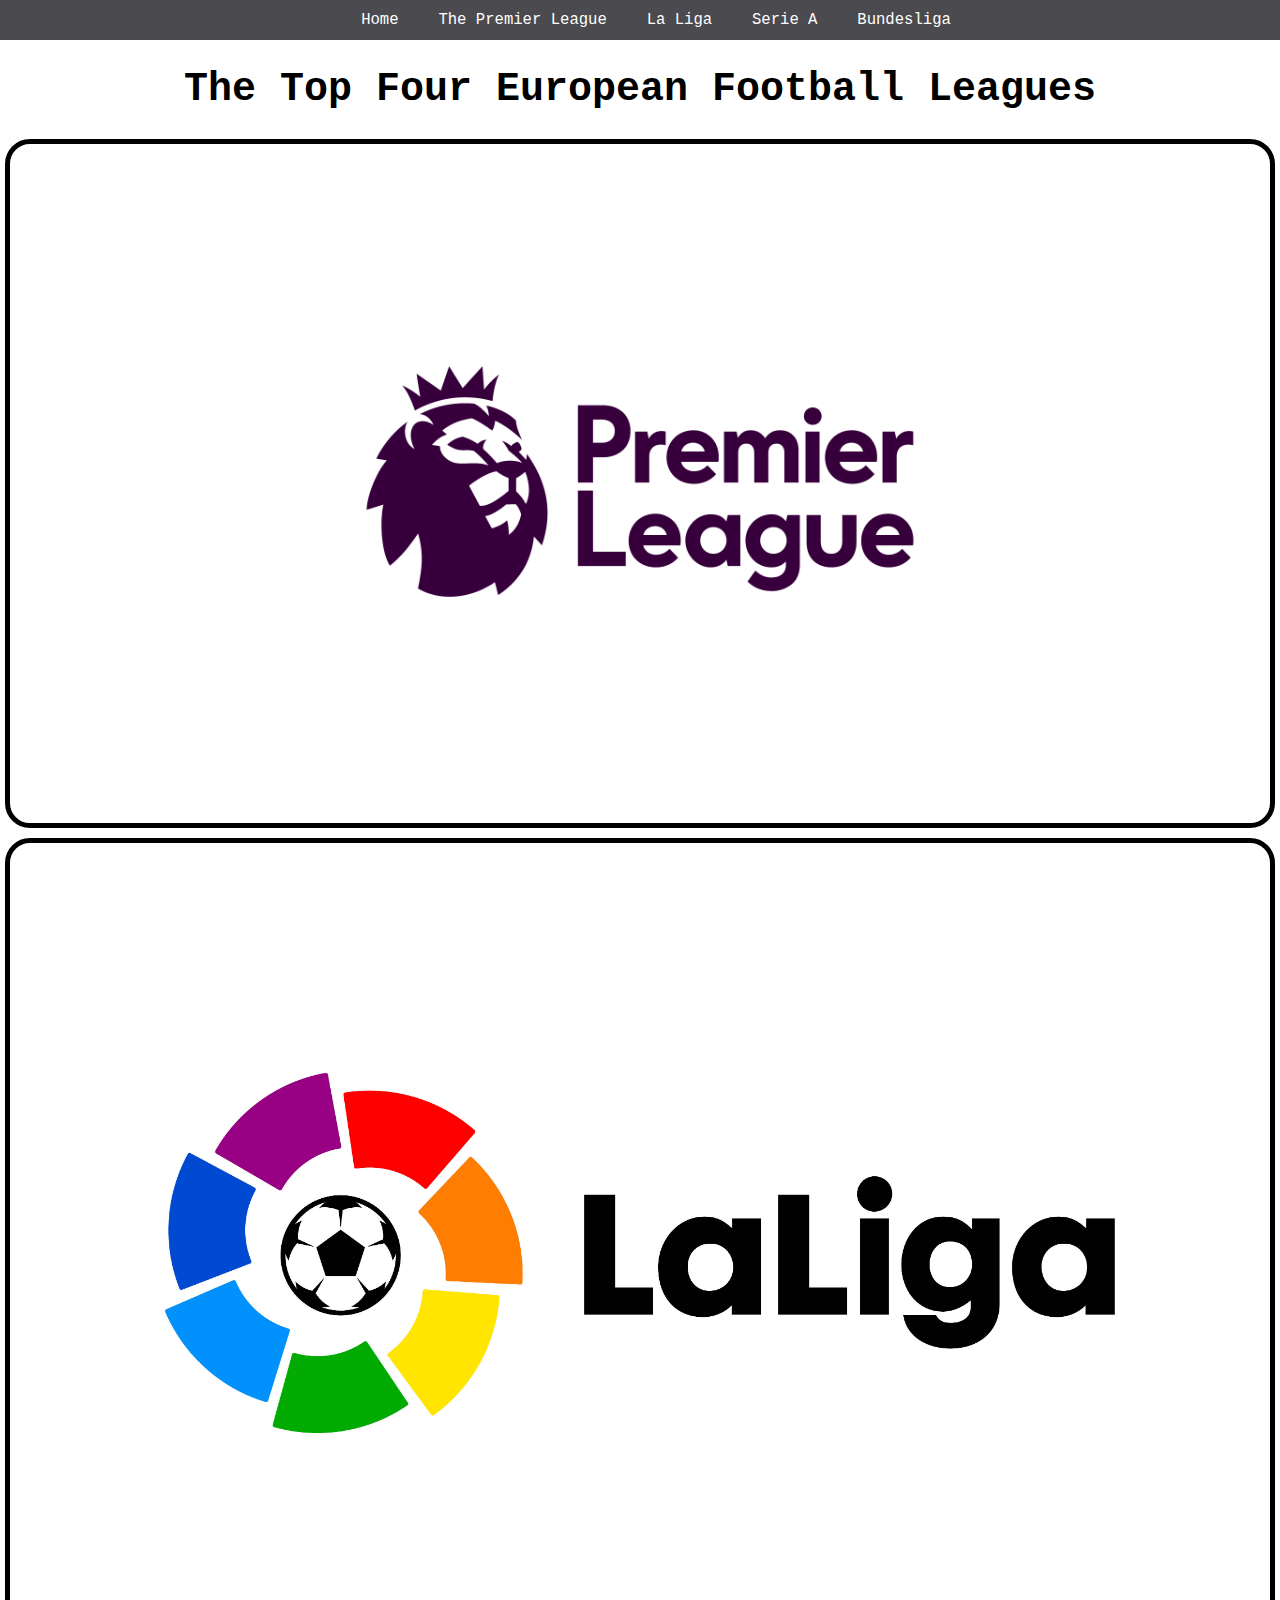
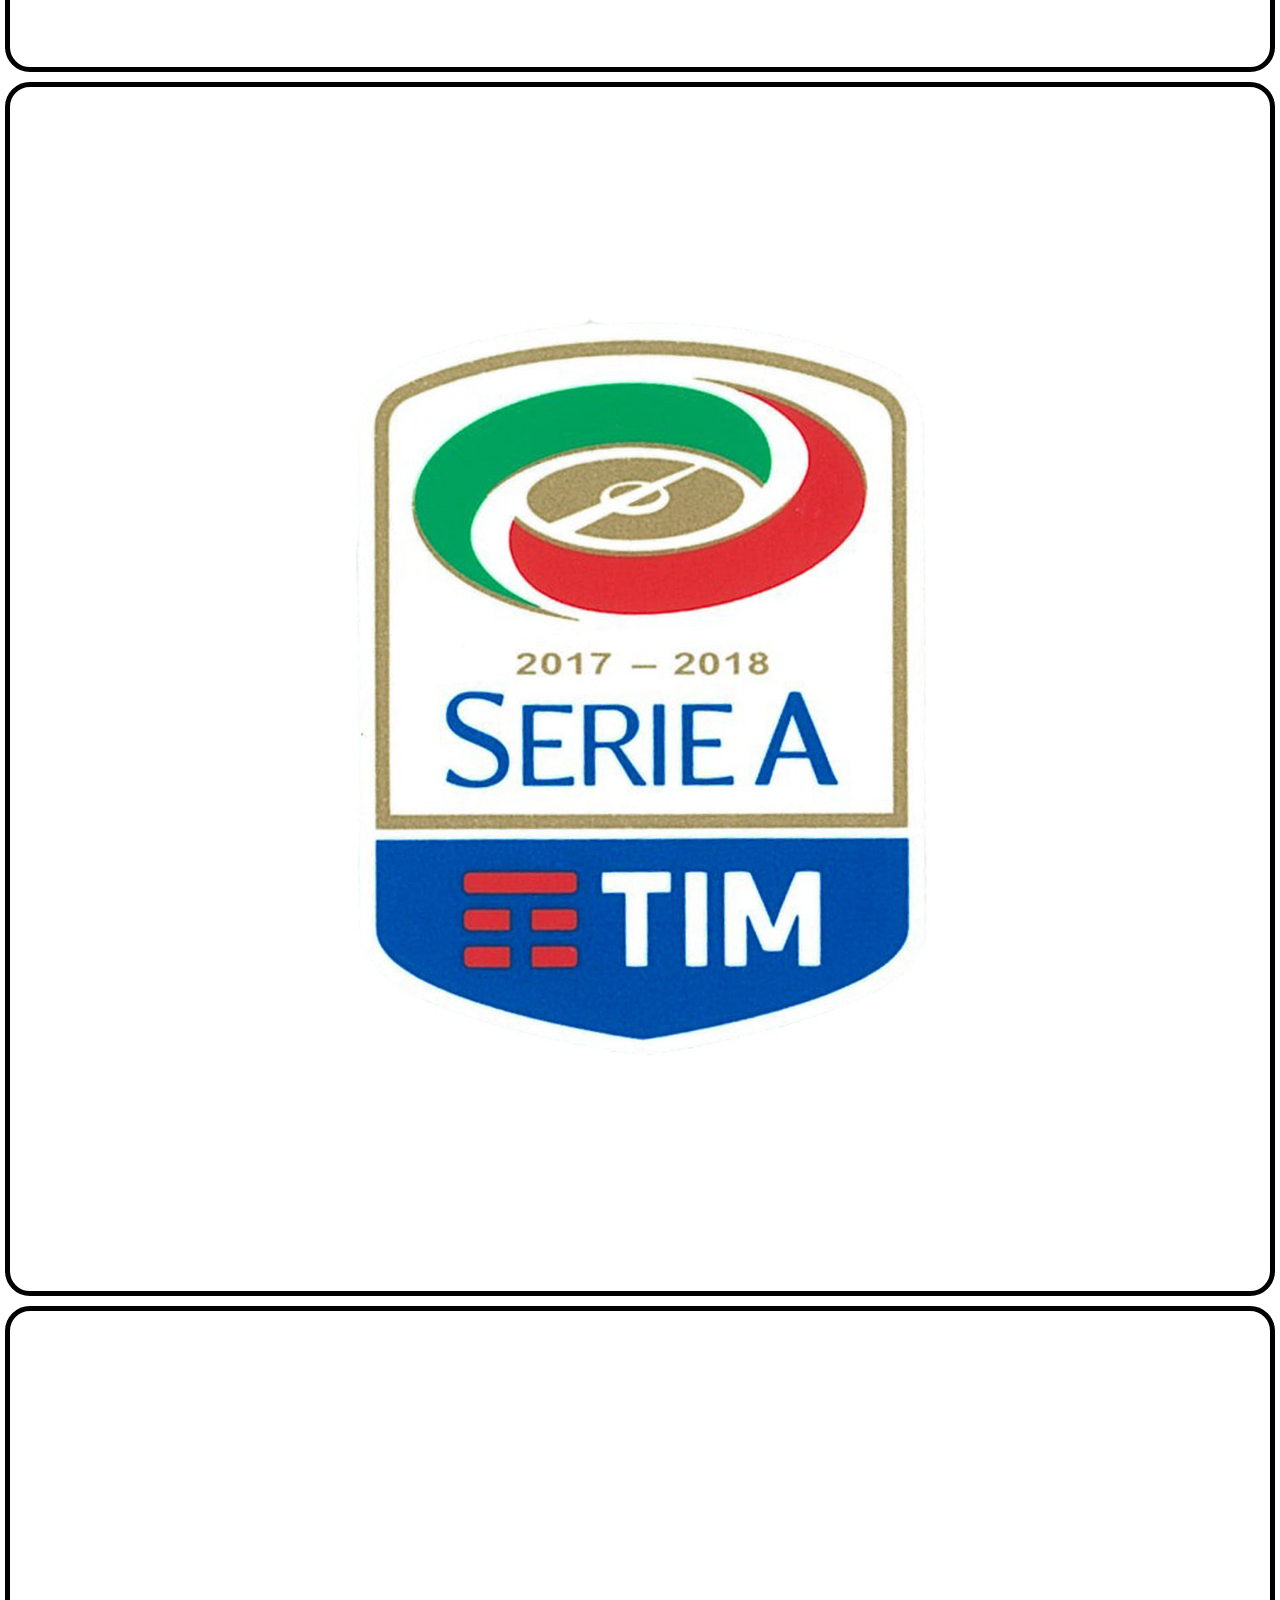
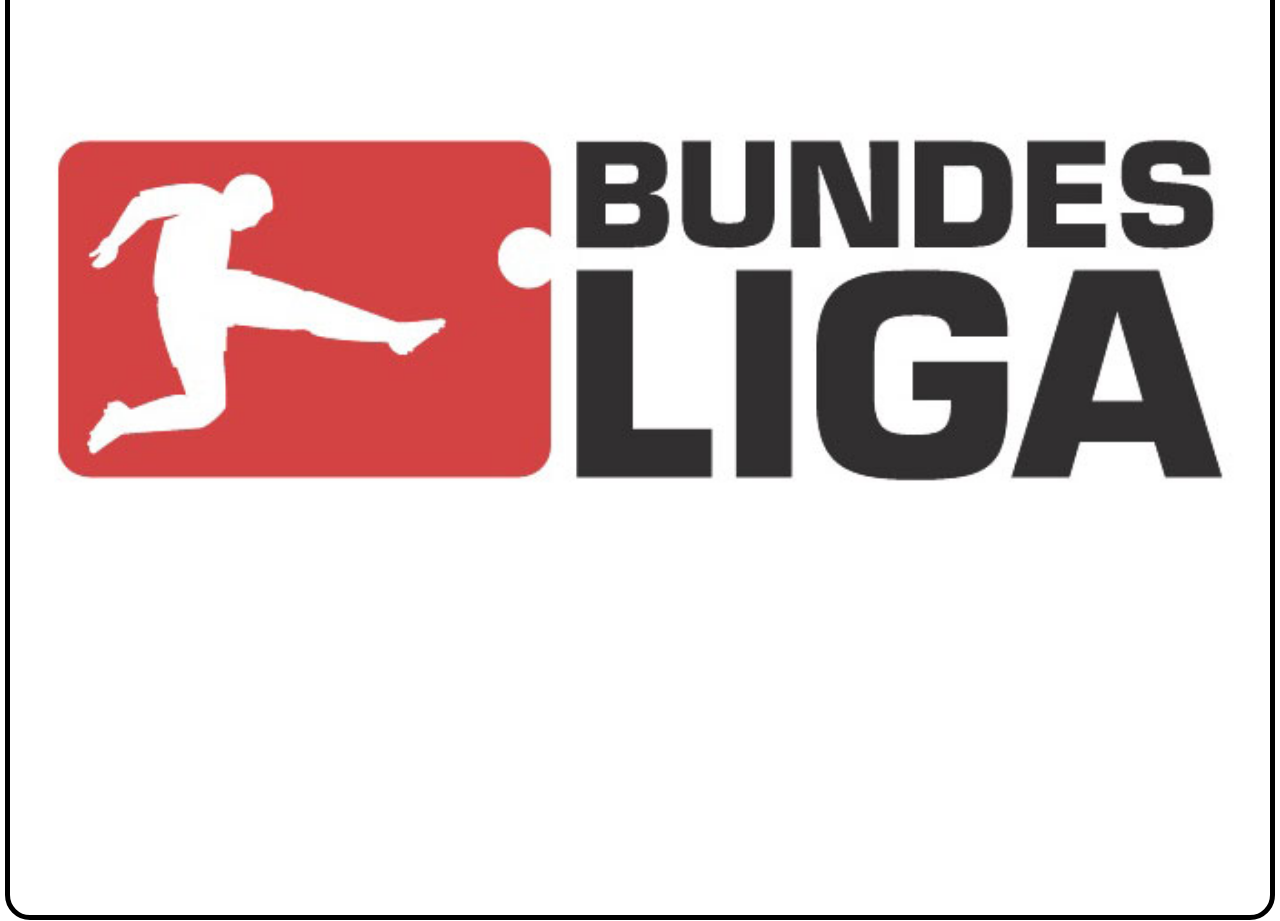
<file: index.html>
<!DOCTYPE html>
<html>
<head>
    <title>First practice web page</title>
    <link rel="stylesheet" href="css/style.css" type="text/css"/>
</head>
<body>
    <nav>
        <ul>
            <li><a href="index.html">Home</a></li>
            <li><a href="pl.html">The Premier League</a></li>
            <li><a href="laliga.html">La Liga</a></li>
            <li><a href="seriea.html">Serie A</a></li>
            <li><a href="bundesliga.html">Bundesliga</a></li>
        </ul>
    </nav>
    <h1>The Top Four European Football Leagues</h1>
			<div>
				<a href="https://www.premierleague.com/" target="_blank">
                    <img src="images/premierleague.jpg" width="100">
                </a>
			</div>
			<div>
				<a href="https://www.laliga.es/en" target="_blank">
                    <img src="images/laliga.jpg" width="100" >
                </a>
			</div>
			<div>
				<a href="https://en.http://www.legaseriea.it/en.org/wiki/Git" target="_blank">
                    <img src="images/seriea.jpg" width="100" >
                </a>
            </div>
            <div>
				<a href="https://www.bundesliga.com/en/bundesliga" target="_blank">
                    <img src="images/bundesliga.jpg" width="100" >
                </a>
            </div>
</body>
</html>
</file>
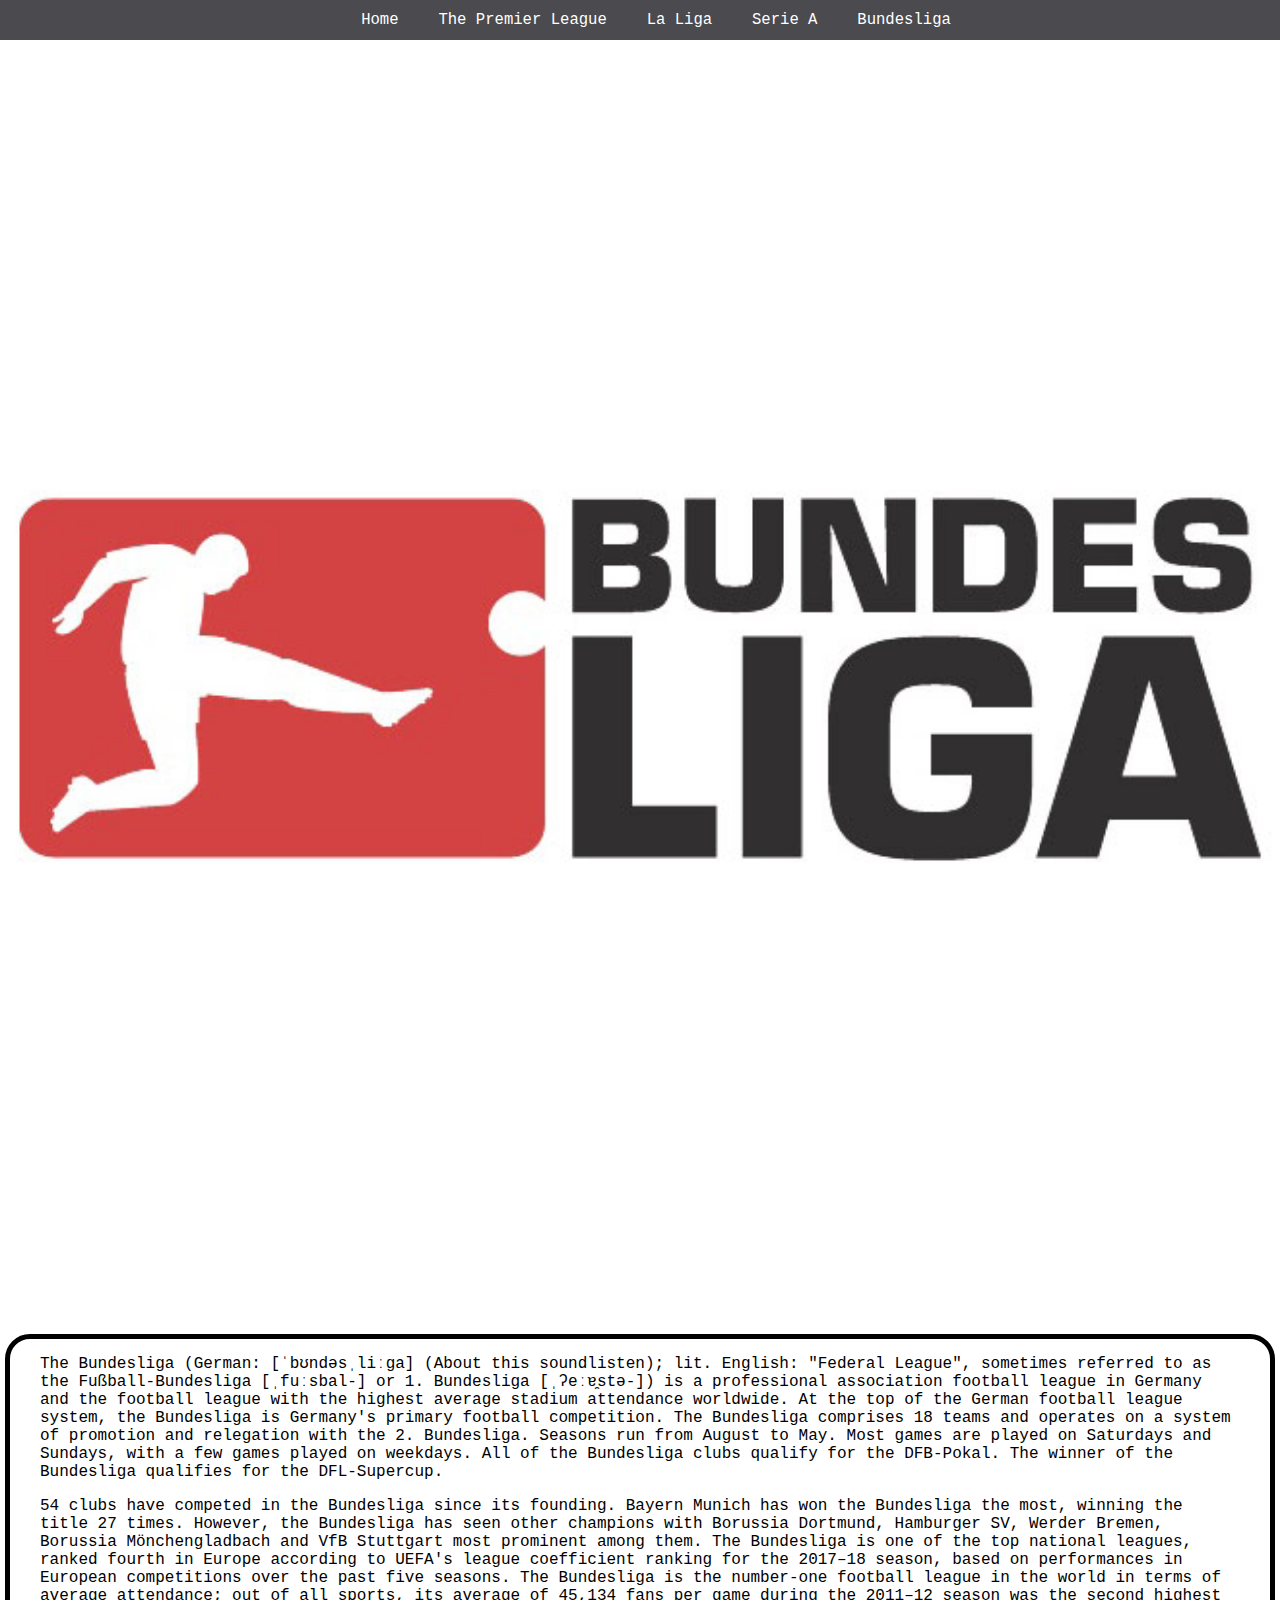
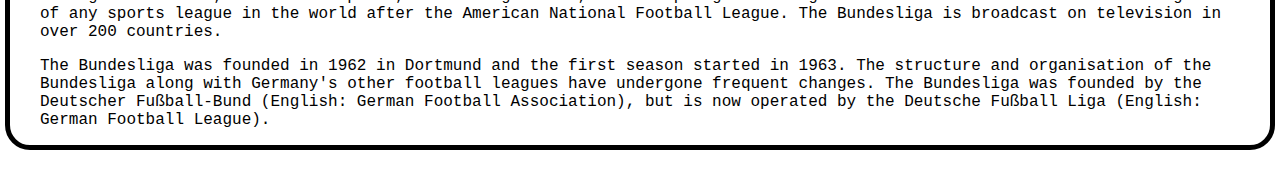
<file: bundesliga.html>
<!DOCTYPE html>
<html>
<head>
    <title>First practice web page</title>
    <link rel="stylesheet" href="css/style.css" type="text/css"/>
</head>
<body>
    <nav>
        <ul>
            <li><a href="index.html">Home</a></li>
            <li><a href="pl.html">The Premier League</a></li>
            <li><a href="laliga.html">La Liga</a></li>
            <li><a href="seriea.html">Serie A</a></li>
            <li><a href="bundesliga.html">Bundesliga</a></li>
        </ul>
    </nav>
<img style="float: center; margin: 0px 0px 0px 0px;" src="images/bundesliga.jpg" width="100" />
<div>
<p>The Bundesliga (German: [ˈbʊndəsˌliːɡa] (About this soundlisten); lit. English: "Federal League", sometimes referred to as the Fußball-Bundesliga [ˌfuːsbal-] or 1. Bundesliga [ˌʔeːɐ̯stə-]) is a professional association football league in Germany and the football league with the highest average stadium attendance worldwide. At the top of the German football league system, the Bundesliga is Germany's primary football competition. The Bundesliga comprises 18 teams and operates on a system of promotion and relegation with the 2. Bundesliga. Seasons run from August to May. Most games are played on Saturdays and Sundays, with a few games played on weekdays. All of the Bundesliga clubs qualify for the DFB-Pokal. The winner of the Bundesliga qualifies for the DFL-Supercup.</p>

<p>54 clubs have competed in the Bundesliga since its founding. Bayern Munich has won the Bundesliga the most, winning the title 27 times. However, the Bundesliga has seen other champions with Borussia Dortmund, Hamburger SV, Werder Bremen, Borussia Mönchengladbach and VfB Stuttgart most prominent among them. The Bundesliga is one of the top national leagues, ranked fourth in Europe according to UEFA's league coefficient ranking for the 2017–18 season, based on performances in European competitions over the past five seasons. The Bundesliga is the number-one football league in the world in terms of average attendance; out of all sports, its average of 45,134 fans per game during the 2011–12 season was the second highest of any sports league in the world after the American National Football League. The Bundesliga is broadcast on television in over 200 countries.</p>

<p>The Bundesliga was founded in 1962 in Dortmund and the first season started in 1963. The structure and organisation of the Bundesliga along with Germany's other football leagues have undergone frequent changes. The Bundesliga was founded by the Deutscher Fußball-Bund (English: German Football Association), but is now operated by the Deutsche Fußball Liga (English: German Football League).</p>
</div>
</body>
</html>
</file>
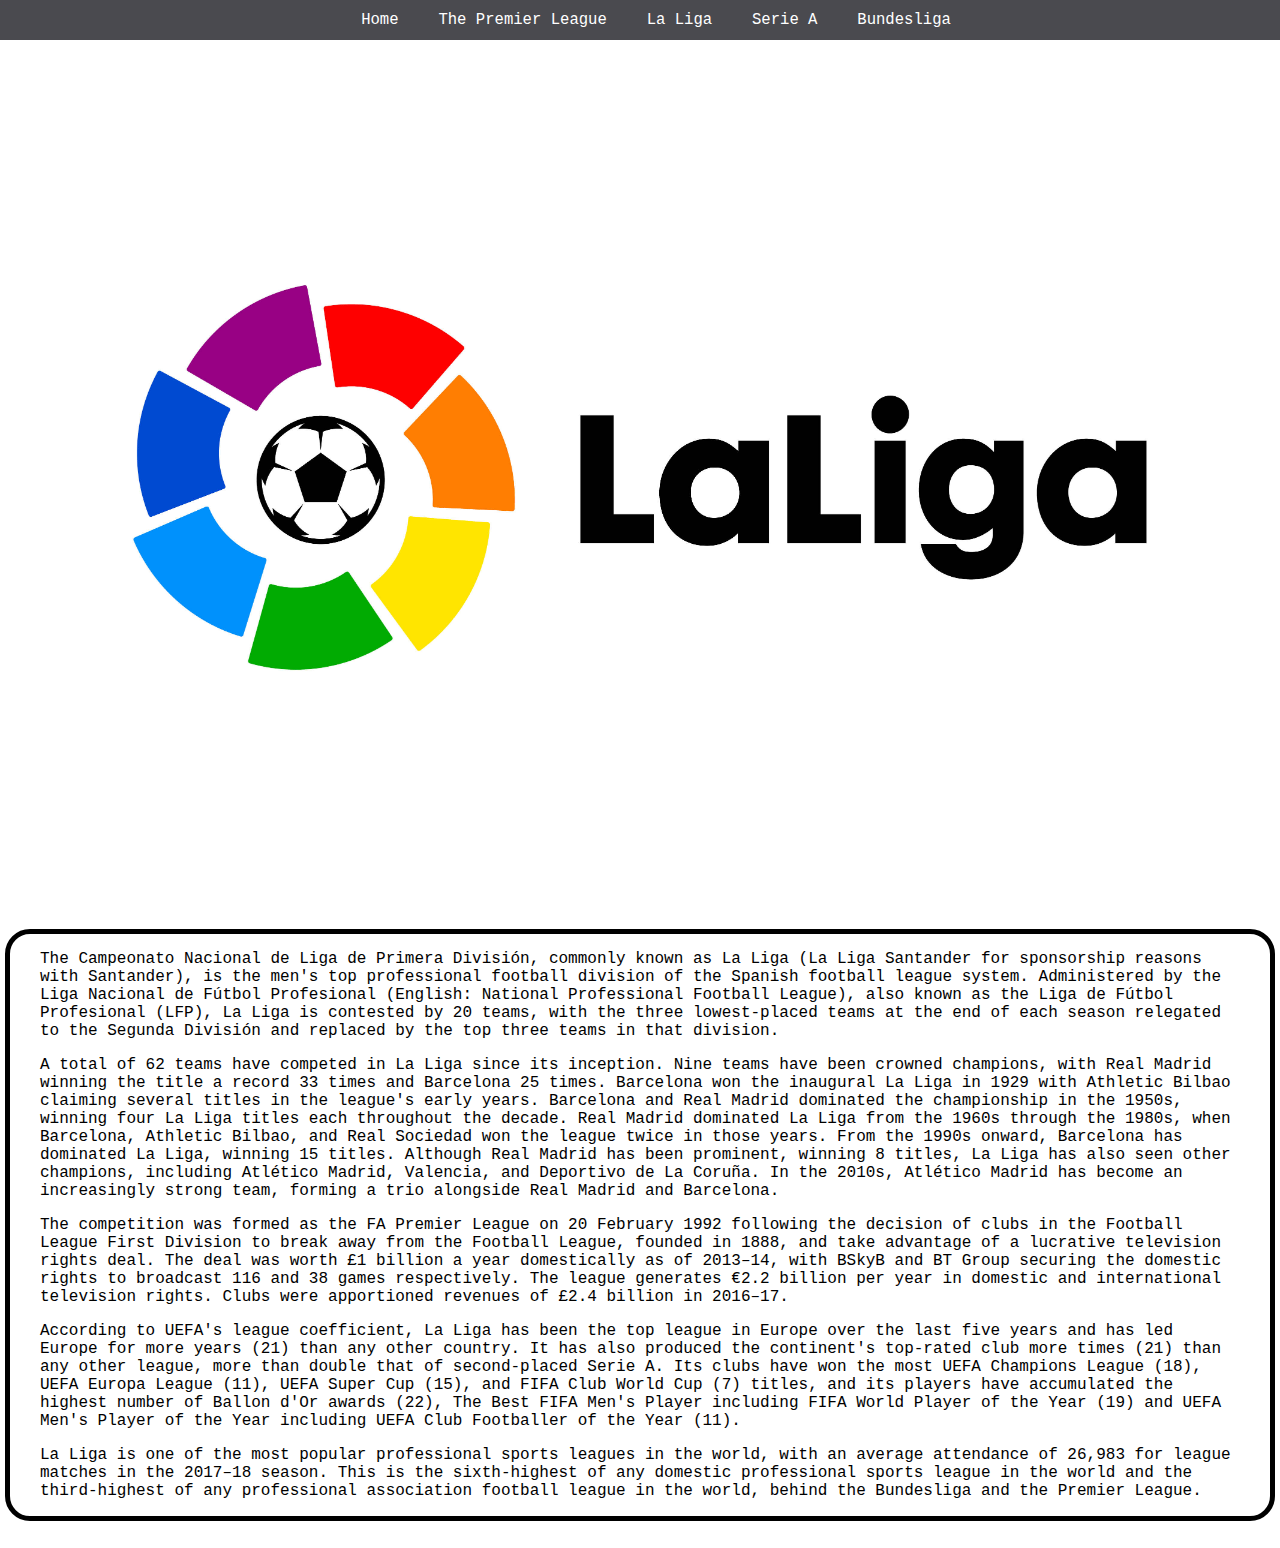
<file: laliga.html>
<!DOCTYPE html>
<html>
<head>
    <title>First practice web page</title>
    <link rel="stylesheet" href="css/style.css" type="text/css"/>
</head>
<body>
    <nav>
        <ul>
            <li><a href="index.html">Home</a></li>
            <li><a href="pl.html">The Premier League</a></li>
            <li><a href="laliga.html">La Liga</a></li>
            <li><a href="seriea.html">Serie A</a></li>
            <li><a href="bundesliga.html">Bundesliga</a></li>
        </ul>
    </nav>
<img style="float: center; margin: 0px 0px 0px 0px;" src="images/laliga.jpg" width="100" />
<div>
<p>The Campeonato Nacional de Liga de Primera División, commonly known as La Liga (La Liga Santander for sponsorship reasons with Santander), is the men's top professional football division of the Spanish football league system. Administered by the Liga Nacional de Fútbol Profesional (English: National Professional Football League), also known as the Liga de Fútbol Profesional (LFP), La Liga is contested by 20 teams, with the three lowest-placed teams at the end of each season relegated to the Segunda División and replaced by the top three teams in that division.</p>

<p>A total of 62 teams have competed in La Liga since its inception. Nine teams have been crowned champions, with Real Madrid winning the title a record 33 times and Barcelona 25 times. Barcelona won the inaugural La Liga in 1929 with Athletic Bilbao claiming several titles in the league's early years. Barcelona and Real Madrid dominated the championship in the 1950s, winning four La Liga titles each throughout the decade. Real Madrid dominated La Liga from the 1960s through the 1980s, when Barcelona, Athletic Bilbao, and Real Sociedad won the league twice in those years. From the 1990s onward, Barcelona has dominated La Liga, winning 15 titles. Although Real Madrid has been prominent, winning 8 titles, La Liga has also seen other champions, including Atlético Madrid, Valencia, and Deportivo de La Coruña. In the 2010s, Atlético Madrid has become an increasingly strong team, forming a trio alongside Real Madrid and Barcelona.</p>

<p>The competition was formed as the FA Premier League on 20 February 1992 following the decision of clubs in the Football League First Division to break away from the Football League, founded in 1888, and take advantage of a lucrative television rights deal. The deal was worth &pound;1 billion a year domestically as of 2013–14, with BSkyB and BT Group securing the domestic rights to broadcast 116 and 38 games respectively. The league generates €2.2 billion per year in domestic and international television rights. Clubs were apportioned revenues of £2.4 billion in 2016–17.</p>

<p>According to UEFA's league coefficient, La Liga has been the top league in Europe over the last five years and has led Europe for more years (21) than any other country. It has also produced the continent's top-rated club more times (21) than any other league, more than double that of second-placed Serie A. Its clubs have won the most UEFA Champions League (18), UEFA Europa League (11), UEFA Super Cup (15), and FIFA Club World Cup (7) titles, and its players have accumulated the highest number of Ballon d'Or awards (22), The Best FIFA Men's Player including FIFA World Player of the Year (19) and UEFA Men's Player of the Year including UEFA Club Footballer of the Year (11).</p>

<p>La Liga is one of the most popular professional sports leagues in the world, with an average attendance of 26,983 for league matches in the 2017–18 season. This is the sixth-highest of any domestic professional sports league in the world and the third-highest of any professional association football league in the world, behind the Bundesliga and the Premier League.</p>
</div>
</body>
</html>
</file>
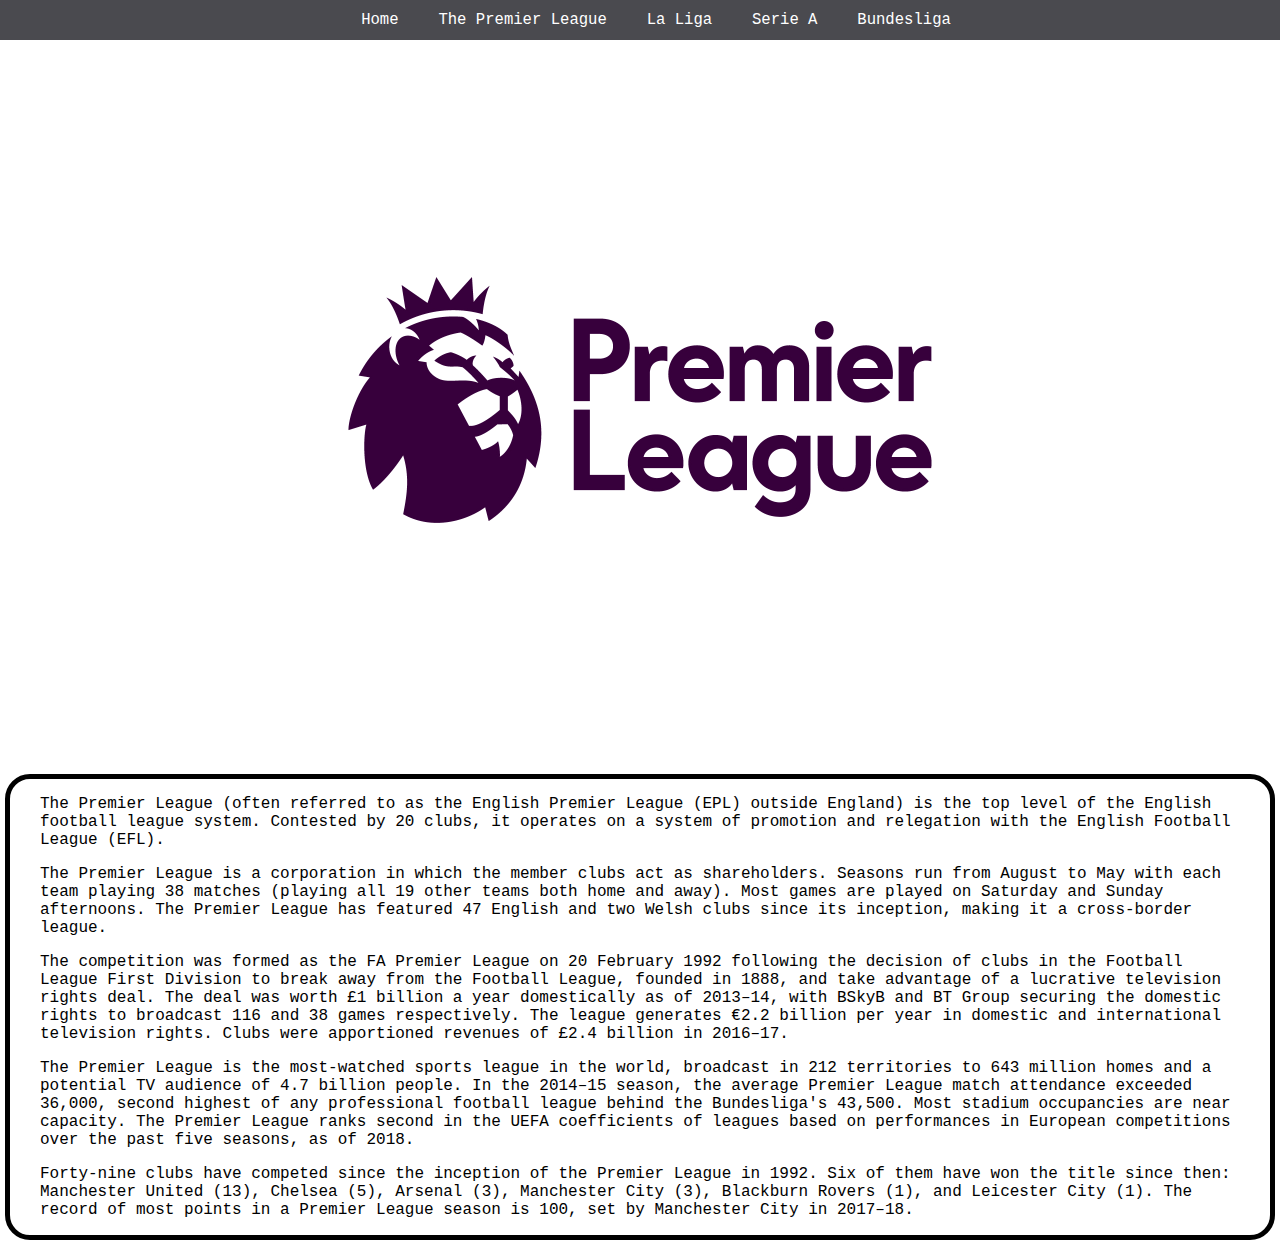
<file: pl.html>
<!DOCTYPE html>
<html>
<head>
    <title>First practice web page</title>
    <link rel="stylesheet" href="css/style.css" type="text/css"/>
</head>
<body>
    <nav>
        <ul>
            <li><a href="index.html">Home</a></li>
            <li><a href="pl.html">The Premier League</a></li>
            <li><a href="laliga.html">La Liga</a></li>
            <li><a href="seriea.html">Serie A</a></li>
            <li><a href="bundesliga.html">Bundesliga</a></li>
        </ul>
    </nav>
<img style="float: center; margin: 0px 0px 0px 0px;" src="images/premierleague.jpg" width="100" />
<div>
<p>The Premier League (often referred to as the English Premier League (EPL) outside England) is the top level of the English football league system. Contested by 20 clubs, it operates on a system of promotion and relegation with the English Football League (EFL).</p>

<p>The Premier League is a corporation in which the member clubs act as shareholders. Seasons run from August to May with each team playing 38 matches (playing all 19 other teams both home and away). Most games are played on Saturday and Sunday afternoons. The Premier League has featured 47 English and two Welsh clubs since its inception, making it a cross-border league.</p>

<p>The competition was formed as the FA Premier League on 20 February 1992 following the decision of clubs in the Football League First Division to break away from the Football League, founded in 1888, and take advantage of a lucrative television rights deal. The deal was worth &pound;1 billion a year domestically as of 2013–14, with BSkyB and BT Group securing the domestic rights to broadcast 116 and 38 games respectively. The league generates €2.2 billion per year in domestic and international television rights. Clubs were apportioned revenues of £2.4 billion in 2016–17.</p>

<p>The Premier League is the most-watched sports league in the world, broadcast in 212 territories to 643 million homes and a potential TV audience of 4.7 billion people. In the 2014–15 season, the average Premier League match attendance exceeded 36,000, second highest of any professional football league behind the Bundesliga's 43,500. Most stadium occupancies are near capacity. The Premier League ranks second in the UEFA coefficients of leagues based on performances in European competitions over the past five seasons, as of 2018.</p>

<p>Forty-nine clubs have competed since the inception of the Premier League in 1992. Six of them have won the title since then: Manchester United (13), Chelsea (5), Arsenal (3), Manchester City (3), Blackburn Rovers (1), and Leicester City (1). The record of most points in a Premier League season is 100, set by Manchester City in 2017–18.</p>
</div>
</body>
</html>
</file>
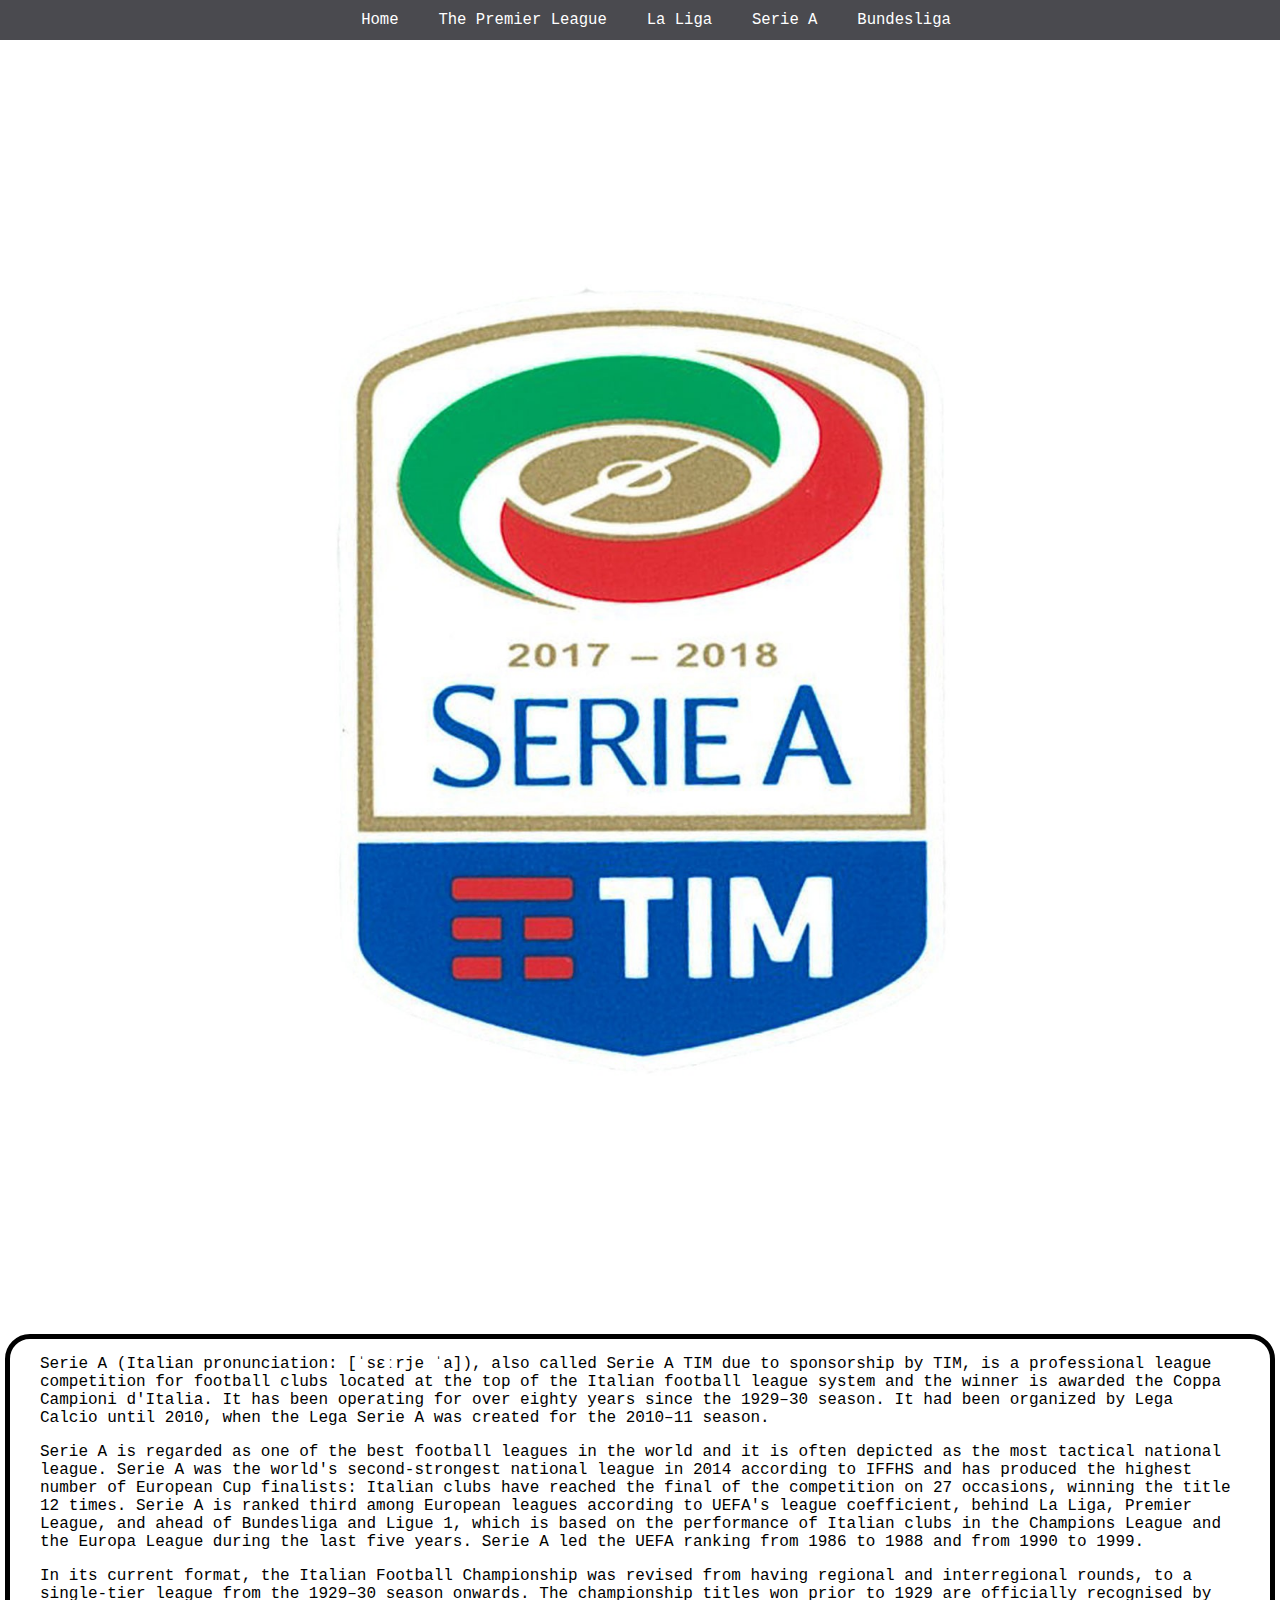
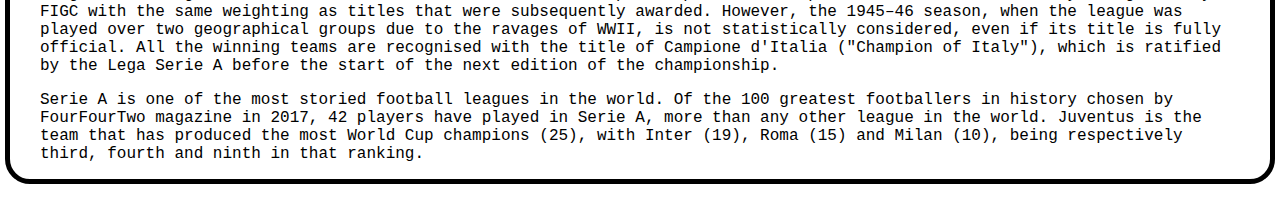
<file: seriea.html>
<!DOCTYPE html>
<html>
<head>
    <title>First practice web page</title>
    <link rel="stylesheet" href="css/style.css" type="text/css"/>
</head>
<body>
    <nav>
        <ul>
            <li><a href="index.html">Home</a></li>
            <li><a href="pl.html">The Premier League</a></li>
            <li><a href="laliga.html">La Liga</a></li>
            <li><a href="seriea.html">Serie A</a></li>
            <li><a href="bundesliga.html">Bundesliga</a></li>
        </ul>
    </nav>
<img style="float: center; margin: 0px 0px 0px 0px;" src="images/seriea.jpg" width"100" />
 <div>             
<p>Serie A (Italian pronunciation: [ˈsɛːrje ˈa]), also called Serie A TIM due to sponsorship by TIM, is a professional league competition for football clubs located at the top of the Italian football league system and the winner is awarded the Coppa Campioni d'Italia. It has been operating for over eighty years since the 1929–30 season. It had been organized by Lega Calcio until 2010, when the Lega Serie A was created for the 2010–11 season.</p>
<p>Serie A is regarded as one of the best football leagues in the world and it is often depicted as the most tactical national league. Serie A was the world's second-strongest national league in 2014 according to IFFHS and has produced the highest number of European Cup finalists: Italian clubs have reached the final of the competition on 27 occasions, winning the title 12 times. Serie A is ranked third among European leagues according to UEFA's league coefficient, behind La Liga, Premier League, and ahead of Bundesliga and Ligue 1, which is based on the performance of Italian clubs in the Champions League and the Europa League during the last five years. Serie A led the UEFA ranking from 1986 to 1988 and from 1990 to 1999.</p>
<p>In its current format, the Italian Football Championship was revised from having regional and interregional rounds, to a single-tier league from the 1929–30 season onwards. The championship titles won prior to 1929 are officially recognised by FIGC with the same weighting as titles that were subsequently awarded. However, the 1945–46 season, when the league was played over two geographical groups due to the ravages of WWII, is not statistically considered, even if its title is fully official. All the winning teams are recognised with the title of Campione d'Italia ("Champion of Italy"), which is ratified by the Lega Serie A before the start of the next edition of the championship.</p>
<p>Serie A is one of the most storied football leagues in the world. Of the 100 greatest footballers in history chosen by FourFourTwo magazine in 2017, 42 players have played in Serie A, more than any other league in the world. Juventus is the team that has produced the most World Cup champions (25), with Inter (19), Roma (15) and Milan (10), being respectively third, fourth and ninth in that ranking.</p>
</div>
</body>
</html>
</file>
<file: css/style.css>
body {
  margin: 0;
  padding: 0;
  color: #000000;
  font-family: 'Oswald', sans-serif;
}
 
nav ul {
  list-style: none;
  font-family: monospace;
  background-color: #4a4a4f;
  text-align: center;
  padding: 0;
  margin: 0;
}

nav li {
  font-size: 1.2em;
  line-height: 40px;
  height: 40px;
  display: inline-block;
  margin-left: 2.5%;
}
 
nav a {
  text-decoration: none;
  color: #fff;
  display: block;
}

nav a:hover {
  background-color: #fff;
  color: #4a4a4f;
}
img {
  width: 100%;
  height: 100%;
}
.img2 {
  width: 250px;
  height: 250px;
}
h1 {
  text-align: center;
  font-family: monospace;
  font-size: 40px;
}
h2 {
    text-align: center;
    font-family: monospace;
    font-size: 20px;
  }
div {
  border: 5px solid black;
  border-radius: 25px;
  padding: 0px 30px 0px 30px;
  margin-left: 5px;
  margin-right: 5px;
  margin-top: 10px;
}
div p {
    font-family: monospace;
    font-size: large;
}
</file>
